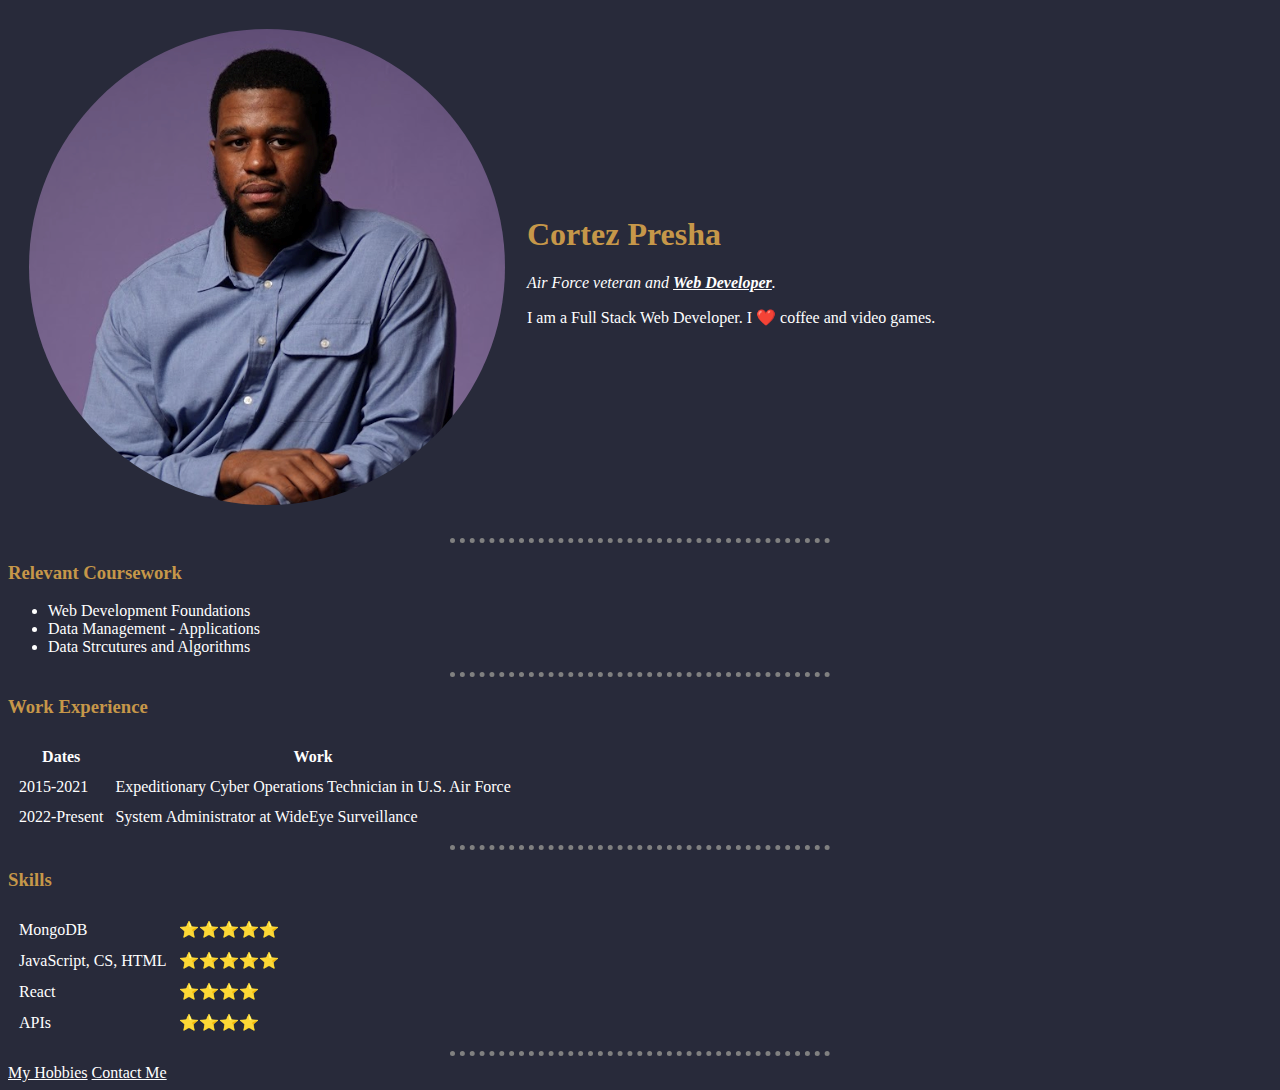
<file: HTML - Personal Site/index.html>
<!DOCTYPE html>
<html>
  <head>
    <meta charset="utf-8">
    <title>Cortez's Personal Site</title>
    <link rel="stylesheet" href="styles.css">
  </head>

  <body>
    <table cellspacing="20">
      <tr>
        <td><img src= "Cortez.png" alt="cortez profile picture"></td>
        <td><h1>Cortez Presha</h1>
        <p><em>Air Force veteran and <strong><a href="https://github.com/CPresha1">Web Developer</a></strong>.</em></p>
        <p>I am a Full Stack Web Developer. I ❤️ coffee and video games.</p></td>
      </tr>
    </table>
    <hr>
    <h3>Relevant Coursework</h3>
    <ul>
      <li>Web Development Foundations</li>
      <li>Data Management - Applications</li>
      <li>Data Strcutures and Algorithms</li>
    </ul>
    <hr>
    <h3>Work Experience</h3>
    <table cellspacing="10">
      <thead>
        <tr>
          <th>Dates</th>
          <th>Work</th>
        </tr>
      </thead>
      <tbody>
        <tr>
          <td>2015-2021</td>
          <td>Expeditionary Cyber Operations Technician in U.S. Air Force</td>
        </tr>
        <tr>
          <td>2022-Present</td>
          <td>System Administrator at WideEye Surveillance</td>
        </tr>
      </tbody>
    </table>
    <hr>
    <h3>Skills</h3>
    <table cellspacing="10">
      <tr>
        <td>MongoDB</td>
        <td>⭐️⭐️⭐️⭐️⭐️</td>
      </tr>
      <tr>
        <td>JavaScript, CS, HTML</td>
        <td>⭐️⭐️⭐️⭐️⭐️</td>
      </tr>
      <tr>
        <td>React</td>
        <td>⭐️⭐️⭐️⭐️</td>
      </tr>
      <tr>
        <td>APIs</td>
        <td>⭐️⭐️⭐️⭐️</td>
      </tr>
    </table>
    <hr>
    <a href="hobbies.html">My Hobbies</a>
    <a href="contact-me.html">Contact Me</a>
  </body>
</html>
</file>
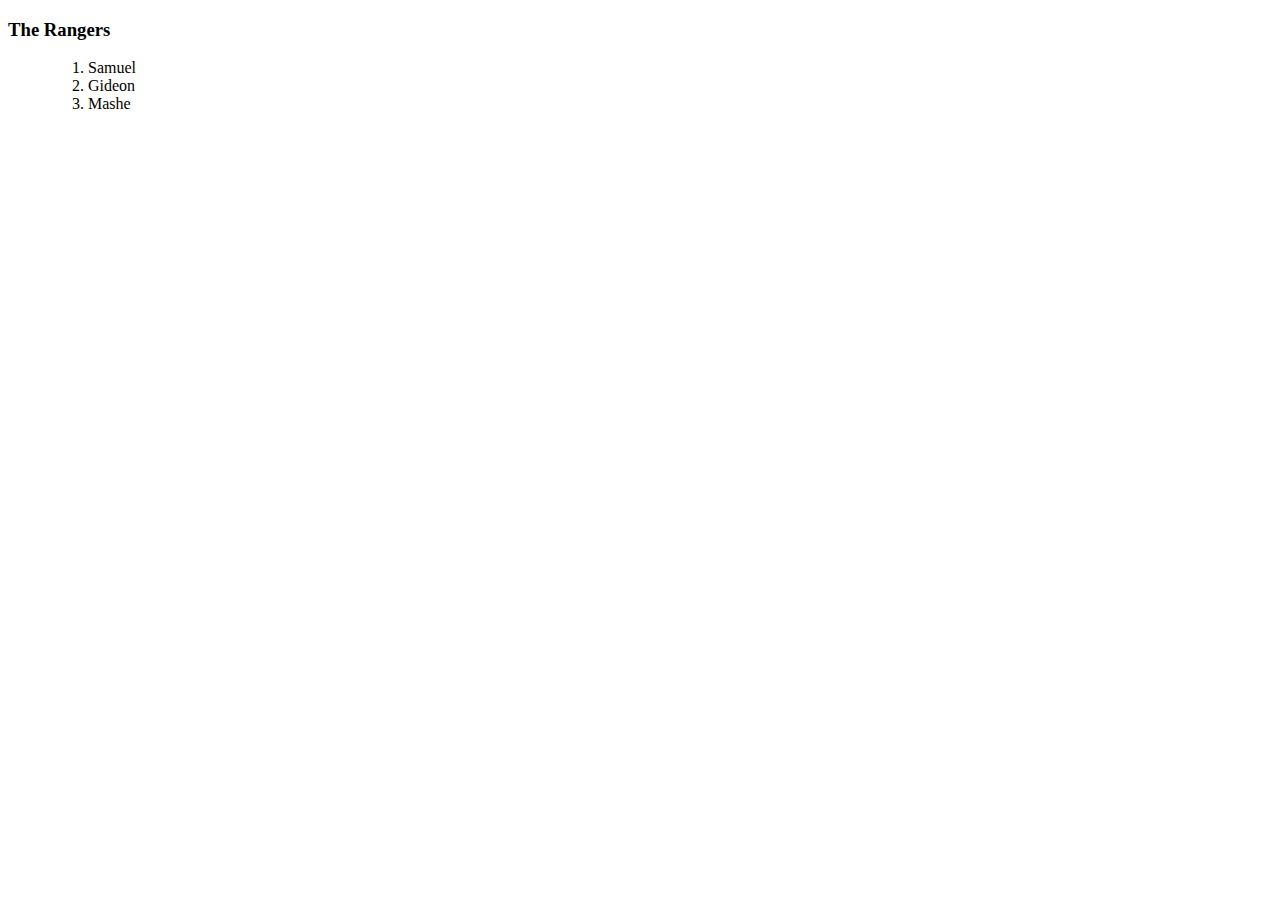
<file: HTML - Personal Site/characters.html>
<!DOCTYPE html>
<html lang="en" dir="ltr">
  <head>
    <meta charset="utf-8">
    <title>Characters</title>
  </head>
  <body>
    <h3>The Rangers</h3>
    <ul>
      <ol>
        <li>
          Samuel
        </li>
        <li>
          Gideon
        </li>
        <li>
          Mashe
        </li>
      </ol>
    </ul>
  </body>
</html>
</file>
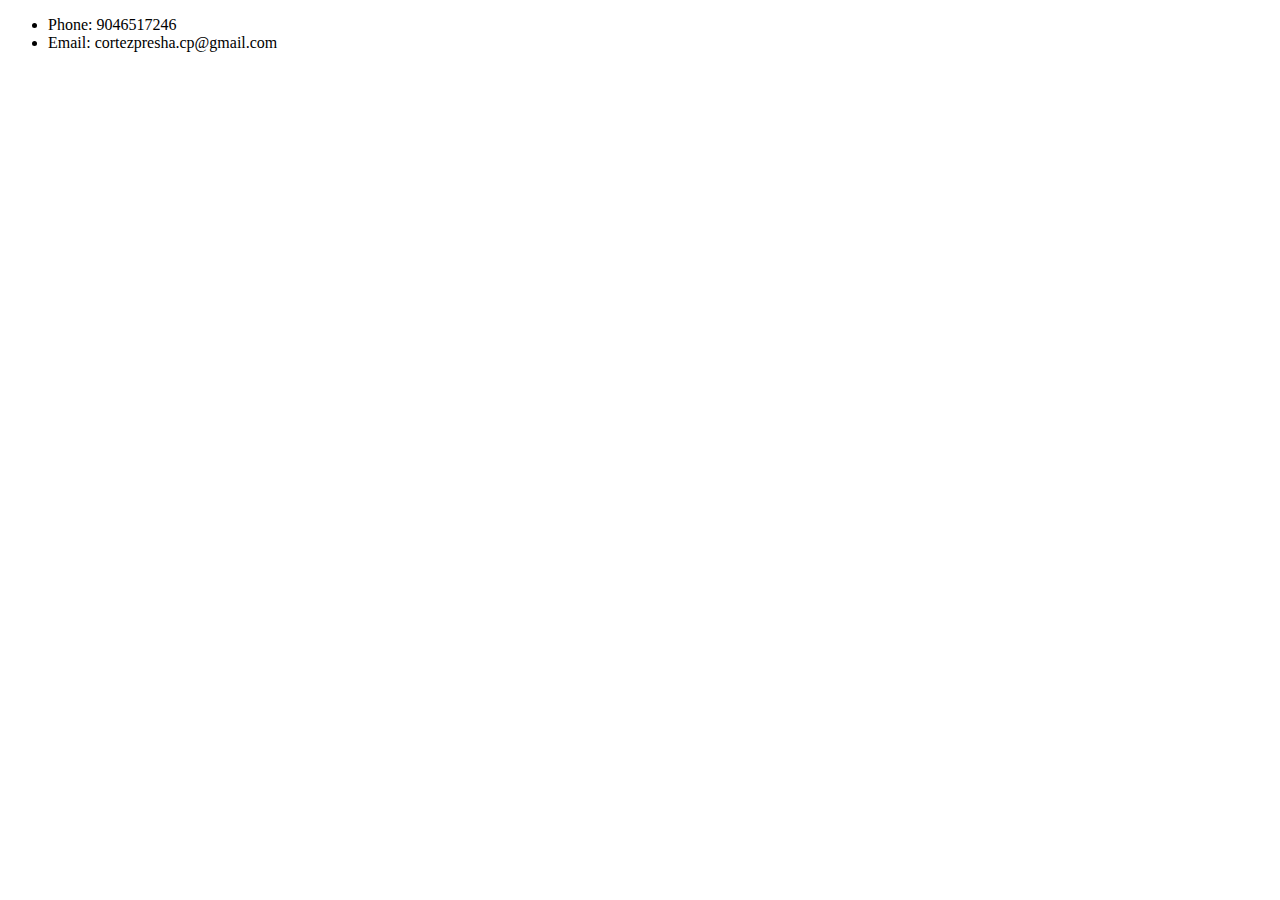
<file: HTML - Personal Site/ContactMe.html>
<!DOCTYPE html>
<html lang="en" dir="ltr">
  <head>
    <meta charset="utf-8">
    <title>Contact Info!</title>
  </head>
  <body>
    <ul>
      <li>
        Phone: 9046517246
      </li>
      <li>
        Email: cortezpresha.cp@gmail.com
      </li>
    </ul>
  </body>
</html>
</file>
<file: HTML - Personal Site/styles.css>
body {
    background-color: #282A3A;
    font-family: 'Verdana';
    color: white;
}

h1 {
    color: #C69749;
}

h3 {
    color: #C69749;
}

hr {
    border-style: none;
    border-top-style: dotted;
    width: 30%;
    border-width: 5px;
}

a {
    color: white;
}
</file>
